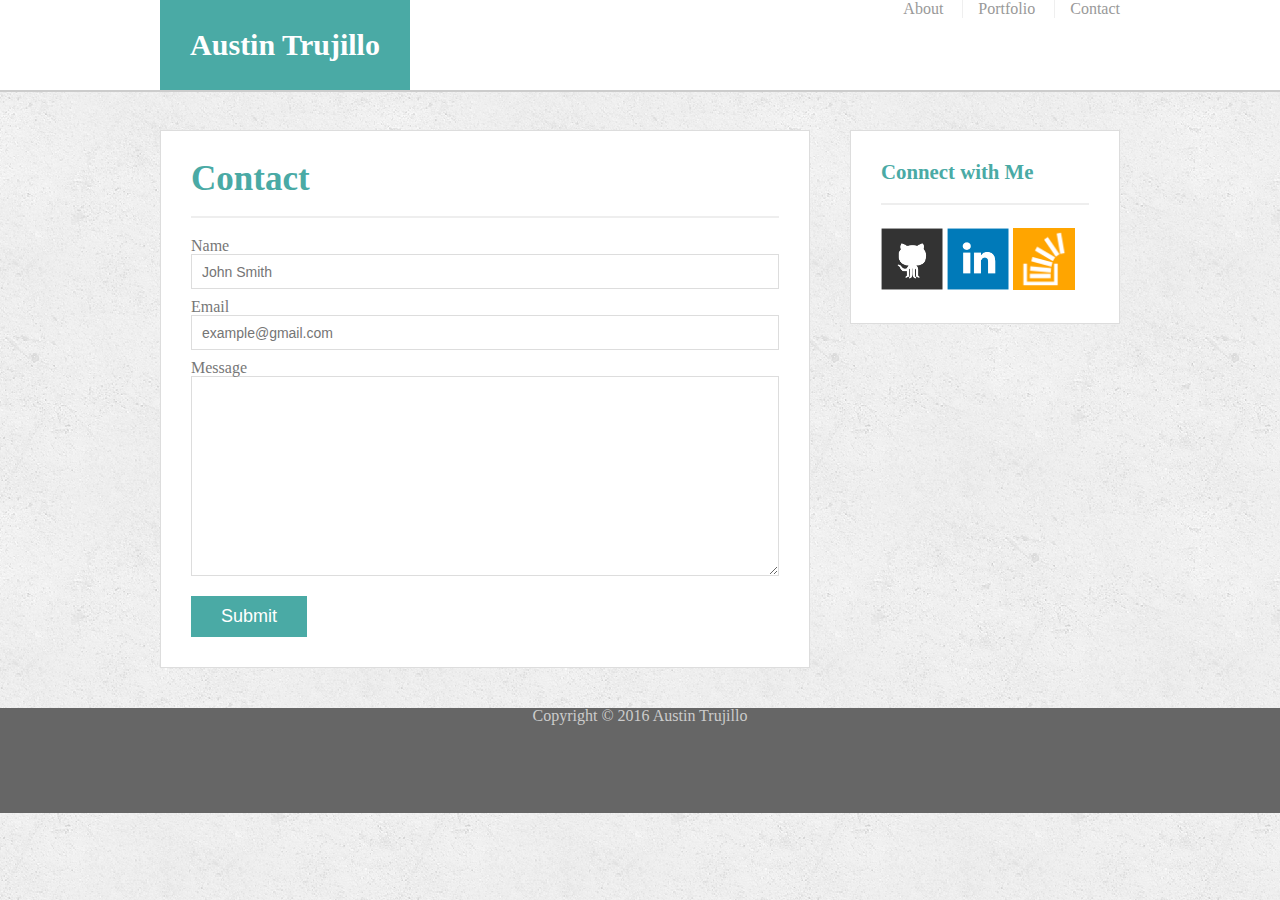
<file: contact.html>
<!doctype html>
<html lang="en-us">
<head>
  <meta charset="UTF-8">
  <meta name="viewport" content="width=device-width, initial-scale=1.0">
  <title>Contact | Austin Trujillo</title>
  <link rel="stylesheet" type="text/css" href="style.css">
  <link rel="stylesheet" type="text/css" href="reset.css">
</head>
<body>
  <header id="masthead">
    <div class="container">
      <a href="index.html" id="logo">Austin Trujillo</a>
      <nav>
        <a href="index.html">About</a>
        <a href="portfolio.html">Portfolio</a>
        <a href="contact.html">Contact</a>
      </nav>
    </div>
  </header>
  <div id="main-container" class="container">
    <section class="main-section">
      <h1>Contact</h1>
      <form id="contact-form">
        <ul>
          <li>
            <label for="name">Name</label>
            <input type="text" id="name" name="name" placeholder="John Smith" required="required">
          </li>
          <li>
            <label for="email">Email</label>
            <input type="email" id="email" name="email" placeholder="example@gmail.com" required="required">
          </li>
          <li>
            <label for="message">Message</label>
            <textarea id="message" name="message" required="required"></textarea>
          </li>
        </ul>
        <input type="submit">
      </form>
    </section>
    <section class="sidebar">
      <div id="connect">
        <h2>Connect with Me</h2>
        <a href="#"><img src="assets/images/github-128.png" class="social" alt="GitHub" /></a>
        <a href="#"><img src="assets/images/linkedin-128.png" class="social" alt="LinkedIn" /></a>
        <a href="#"><img src="assets/images/stackoverflow-128.png" class="social" alt="Stack Overflow" /></a>
      </div>
    </section>
  </div>
  <footer>
    <div class="container">
      Copyright &copy; 2016 Austin Trujillo
    </div>
  </footer>
</body>
</html>
</file>
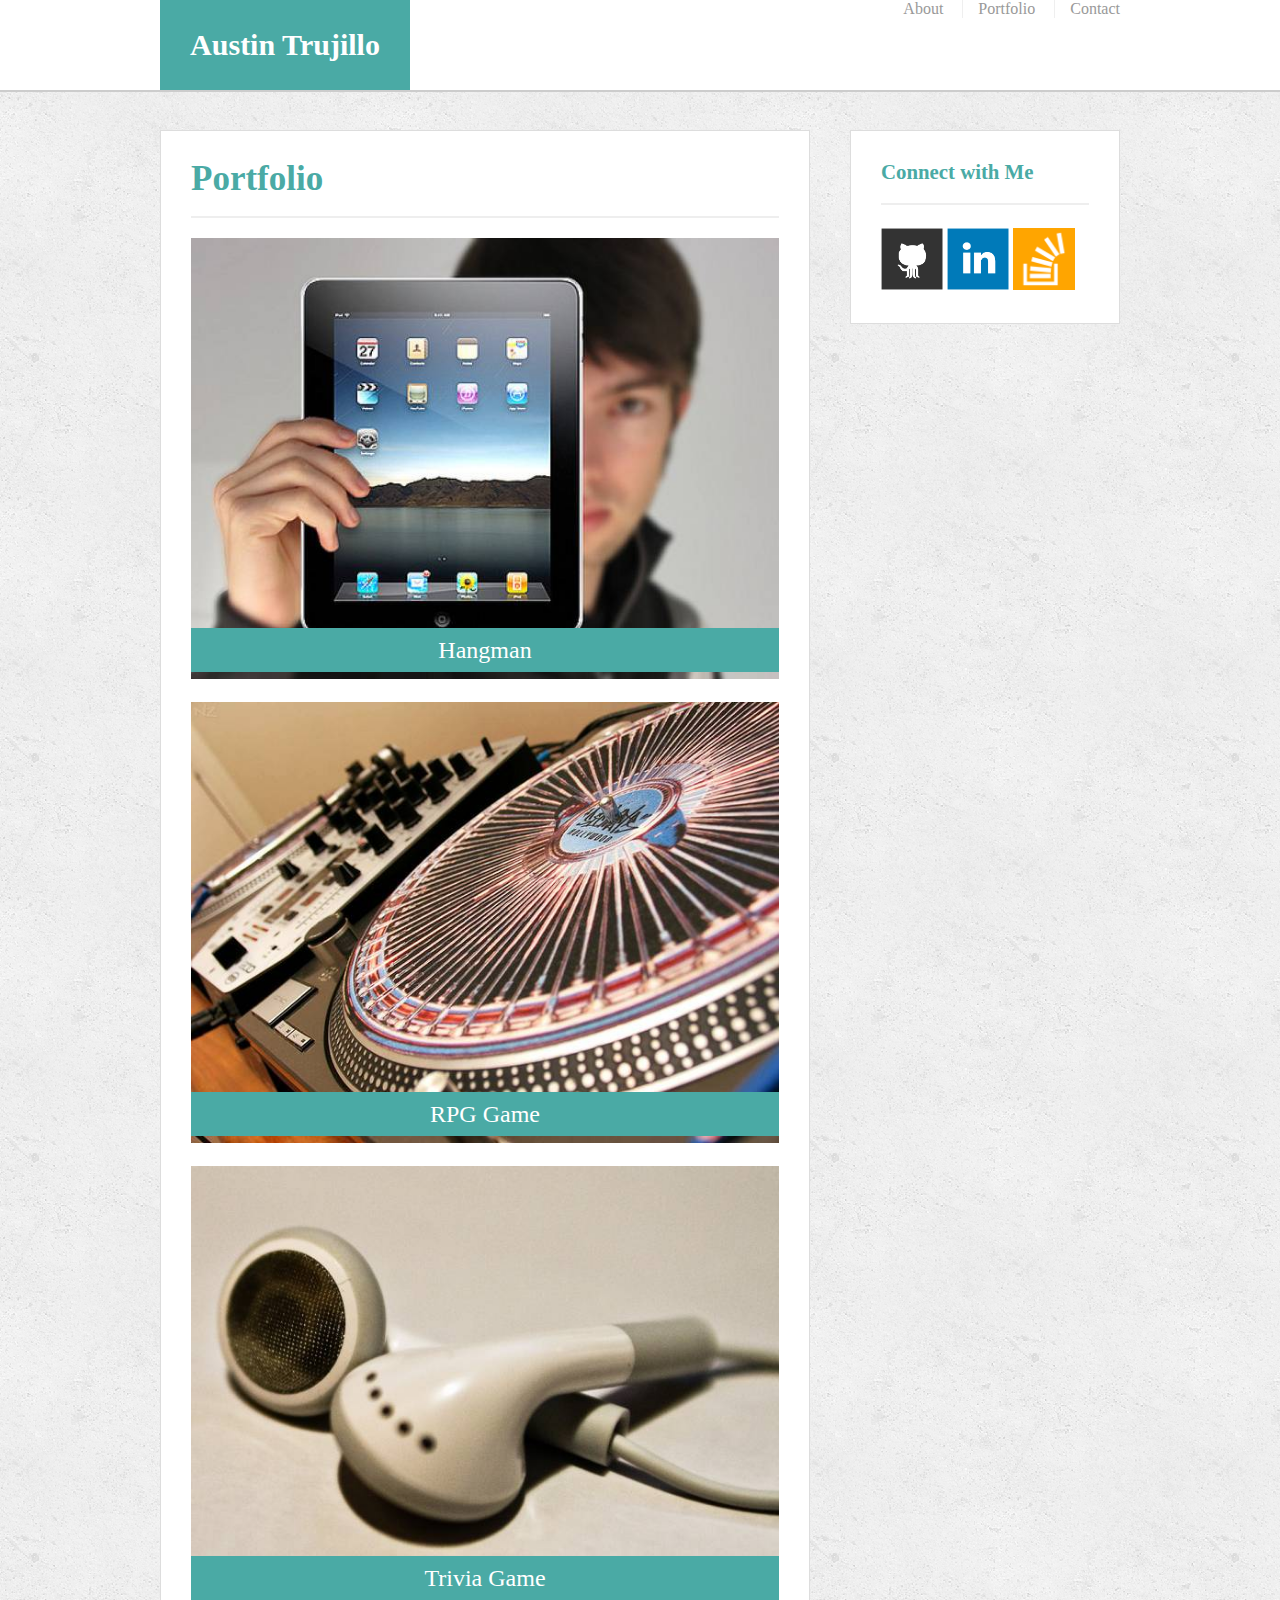
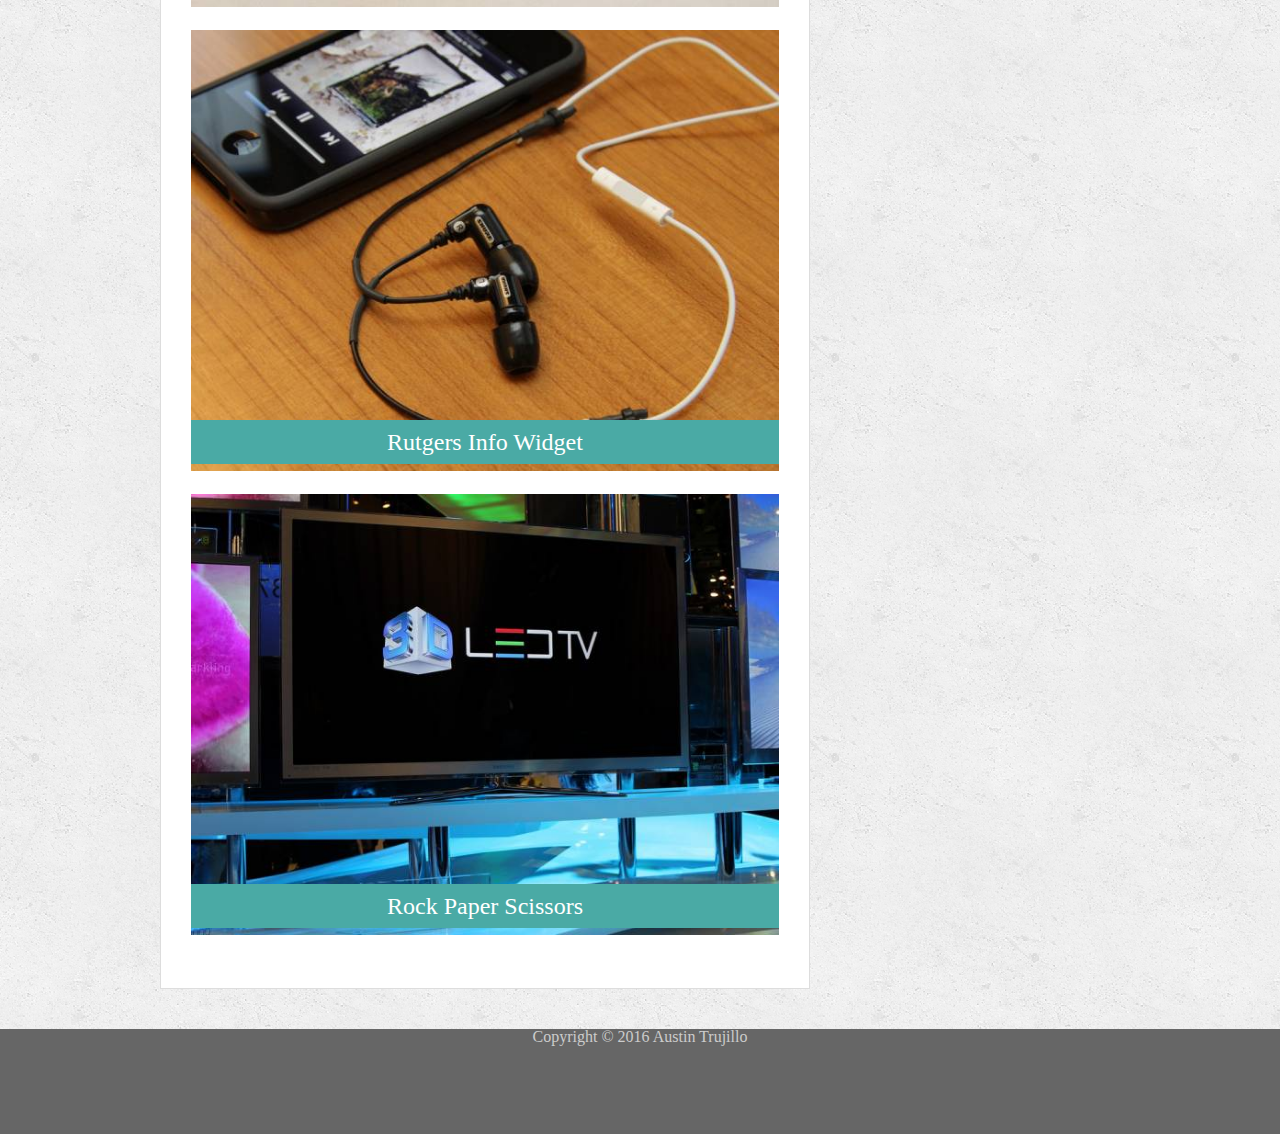
<file: portfolio.html>
<!doctype html>
<html lang="en-us">
<head>
  <meta charset="UTF-8">
  <meta name="viewport" content="width=device-width, initial-scale=1.0">
  <title>Portfolio | Austin Trujillo</title>
  <link rel="stylesheet" type="text/css" href="style.css">
  <link rel="stylesheet" type="text/css" href="reset.css">
</head>
<body>
  <header id="masthead">
    <div class="container">
      <a href="index.html" id="logo">Austin Trujillo</a>
      <nav>
        <a href="index.html">About</a>
        <a href="portfolio.html">Portfolio</a>
        <a href="contact.html">Contact</a>
      </nav>
    </div>
  </header>
  <div id="main-container" class="container">
    <section class="main-section">
      <h1>Portfolio</h1>
      <div class="work">
        <img class="auth-image" src="assets/images/technics-q-c-640-480-1.jpg" alt="hangman">
        <h3>Hangman</h3>
      </div>
      <div class="work" >
        <img class="auth-image" src="assets/images/technics-q-c-640-480-2.jpg" alt="RPG Game">
        <h3>RPG Game</h3>
      </div>
      <div class="work">
        <img class="auth-image" src="assets/images/technics-q-c-640-480-5.jpg" alt="Trivia Game">
        <h3>Trivia Game</h3>
      </div>
      <div class="work">
        <img class="auth-image" src="assets/images/technics-q-c-640-480-7.jpg" alt="Rutgers Info Widget">
        <h3>Rutgers Info Widget</h3>
      </div>
      <div class="work">
        <img class="auth-image" src="assets/images/technics-q-c-640-480-9.jpg" alt="Rock Paper Scissors">
        <h3>Rock Paper Scissors</h3>
      </div>
    </section>
    <section class="sidebar">
      <div id="connect">
        <h2>Connect with Me</h2>
        <a href="#"><img src="assets/images/github-128.png" class="social" alt="GitHub" /></a>
        <a href="#"><img src="assets/images/linkedin-128.png" class="social" alt="LinkedIn" /></a>
        <a href="#"><img src="assets/images/stackoverflow-128.png" class="social" alt="Stack Overflow" /></a>
      </div>
    </section>
  </div>
  <footer>
    <div class="container">
      Copyright &copy; 2016 Austin Trujillo
    </div>
  </footer>
</body>
</html>
</file>
<file: style.css>
body {
  font-family: Arial, "Helvetica Neue", Helvetica, sans-serif;
  font-size: 18px;
  line-height: 34px;
  color: #777;
  background: url("assets/images/concrete_seamless.png");
}
* {
  box-sizing: border-box;
  margin: 0;
}
/* sticky footer styling */
/* http://ryanfait.com/html5-sticky-footer/ */
html,
body {
  height: 100%;
}
.work{
  position:relative;
}
.wrapper {
  height: auto !important;
  height: 100%;
  min-height: 100%;
  margin: 0 auto -105px;
}
footer,
.push {
  height: 105px;
}
/* end sticky footer styling */
/* start hover styling */
#logo:hover,
input[type=submit]:hover {
  background: #5e7f7e;
}
nav a:hover {
  color: #5e7f7e;
}
.social:hover {
  cursor: pointer;
  opacity: 0.8;
}
/* end hover styling */
/* general styling */
.container {
  width: 100%;
  max-width: 960px;
  margin: 0 auto;
  clear: both;
}
.auth-image{
  width:100%;
  margin-bottom: 20px;
}
h1 {
  font-family: Georgia, Times, "Times New Roman", serif;
  font-size:60px;
  color:black;
}

h2,
h3,
p {
  margin-bottom: 20px;
}

p:last-child {
  margin-bottom: 0;
}

h2,
h3 {
  font-family: Georgia, Times, "Times New Roman", serif;
  font-weight: 700;
  color: #4aaaa5;
}


h2,
h3 {
  font-size: 22px;
}
/* header */
#masthead {
  position: fixed;
  z-index: 99;
  width: 100%;
  margin: 0 0 30px;
  overflow: auto;
  color: #fff;
  background: #fff;
  border-bottom: 2px solid #ccc;
}
#logo {
  float: left;
  width: 250px;
  height: 90px;
  font-family: Georgia, Times, "Times New Roman", serif;
  font-size: 30px;
  font-weight: 700;
  line-height: 90px;
  color: #fff;
  text-align: center;
  text-decoration: none;
  background: #4aaaa5;
}
nav {
  float: right;
  margin-top: 25px;
}
nav a {
  display: inline-block;
  padding-left: 15px;
  margin-left: 15px;
  line-height: 18px;
  color: #999;
  text-decoration: none;
  border-left: 1px solid #efefef;
}
nav a:first-child {
  border-left: 0 none;
}
/* footer */
footer {
  padding: 30px 0;
  clear: both;
  font-size: 12px;
  color: #fff;
  color: #ccc;
  text-align: center;
  background: #666;
  border-top: 8px solid #4aaaa5;
}
/* sidebar */
.sidebar {
  float: right;
  width: 100%;
  max-width: 270px;
  padding: 30px;
  margin-bottom: 20px;
  background: #fff;
  border: 1px solid #ddd;
}
.main-section h1{
  font-weight:bold;
  font-size:35px;
  color: #4aaaa5;
  padding-bottom:20px;
  margin-bottom:20px;
  border-bottom: 2px solid #eee;
}
h3,
.sidebar h2 {
  font-weight:bold;
  font-size:130%;
  padding-bottom: 20px;
  margin-bottom: 15px;
  line-height: 22px;
  border-bottom: 2px solid #eee;
}
.social {
  width: 62px;
  height: 62px;
  margin-top: 8px;
  margin-right: 5px;
}
.social:last-child {
  margin-right: 0;
}
/* main */
#main-container {
  padding-top: 130px;
}
.main-section {
  float: left;
  width: 100%;
  max-width: 650px;
  padding: 30px;
  margin: 0 0 40px;
  background: #fff;
  border: 1px solid #ddd;
}
/* contact page */
#contact-form ul {
  margin-bottom: 20px;
}
#contact-form li {
  margin-bottom: 10px;
}

.work h3{
  width:100%;
  font-size:150%;
  text-align:center;
  color:white;
  background-color: #4aaaa5;
  position:absolute;
  bottom:30px;
  padding:10px 0px;

}
label,
input[type=text],
input[type=email],
textarea {
  display: block;
  width: 100%;
}
input[type=text],
input[type=email],
textarea {
  height: 35px;
  padding: 0 10px;
  font-size: 14px;
  border: 1px solid #ddd;
}
textarea {
  height: 200px;
}
input[type=submit] {
  padding: 10px 30px;
  font-size: 18px;
  color: #fff;
  cursor: pointer;
  background: #4aaaa5;
  border: 0 none;
}
@media screen and (max-width: 980px){
  .container{
    padding: 0 20px;
    max-width: 768;
  }
  #main-container{
    padding-top:130px;
  }
  .main-section{
    max-width:420px;
  }
  .work{
    width: 100%;
  }
  .auth-image{
    width:100%;
    margin-bottom: 20px;
  }
}
@media screen and (max-width: 768px){
  .main-section, .sidebar {
    max-width:100%;
  }
  #main-container{
    overflow: auto;
  }
  .sidebar{
    margin-bottom:40px;

  }
  .work{
    width:47%;
    margin-bottom: 10px;
  }
  .work:nth-child(odd){
    float:right;
  }
  .work:nth-child(even){
    float:left;
  }
  
  .auth-image{
    width: 100%;
  }
}
@media screen and (max-width: 640px){
  #masthead{
    position:static;
    margin-bottom: 20px;
  }
  .main-section{
    max-width:90%;
    margin-left:20px;

  }
  header.container{
    padding: 0;
  }
  #main-container{
    padding:0;
  }
  #logo {
    width: 100%;
  }
  .work{
    width: 100%;
  }
  nav{
    text-align: center;
    width: 100%;
    margin: 15px 0;
  }
  nav a{
    width: 30%;
    padding-left: 0;
    margin-left: 0;

  }
}
</file>
